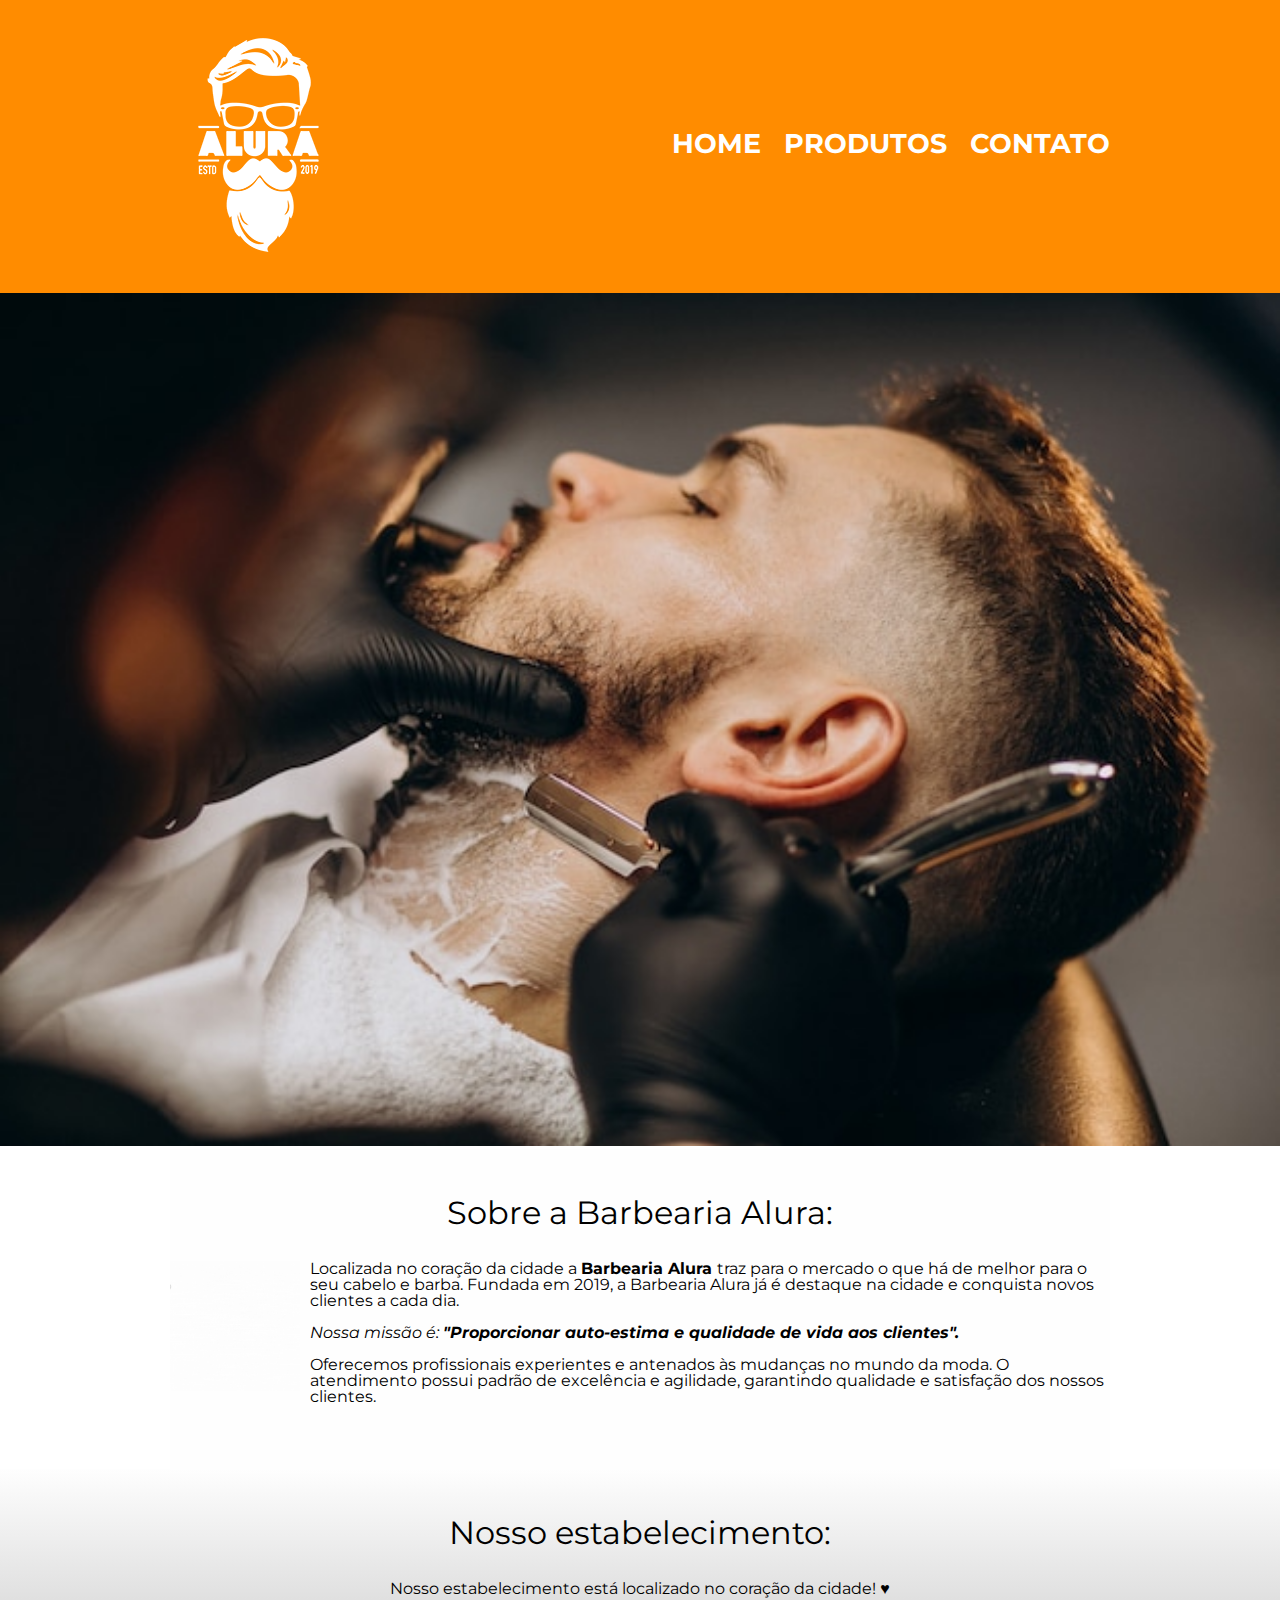
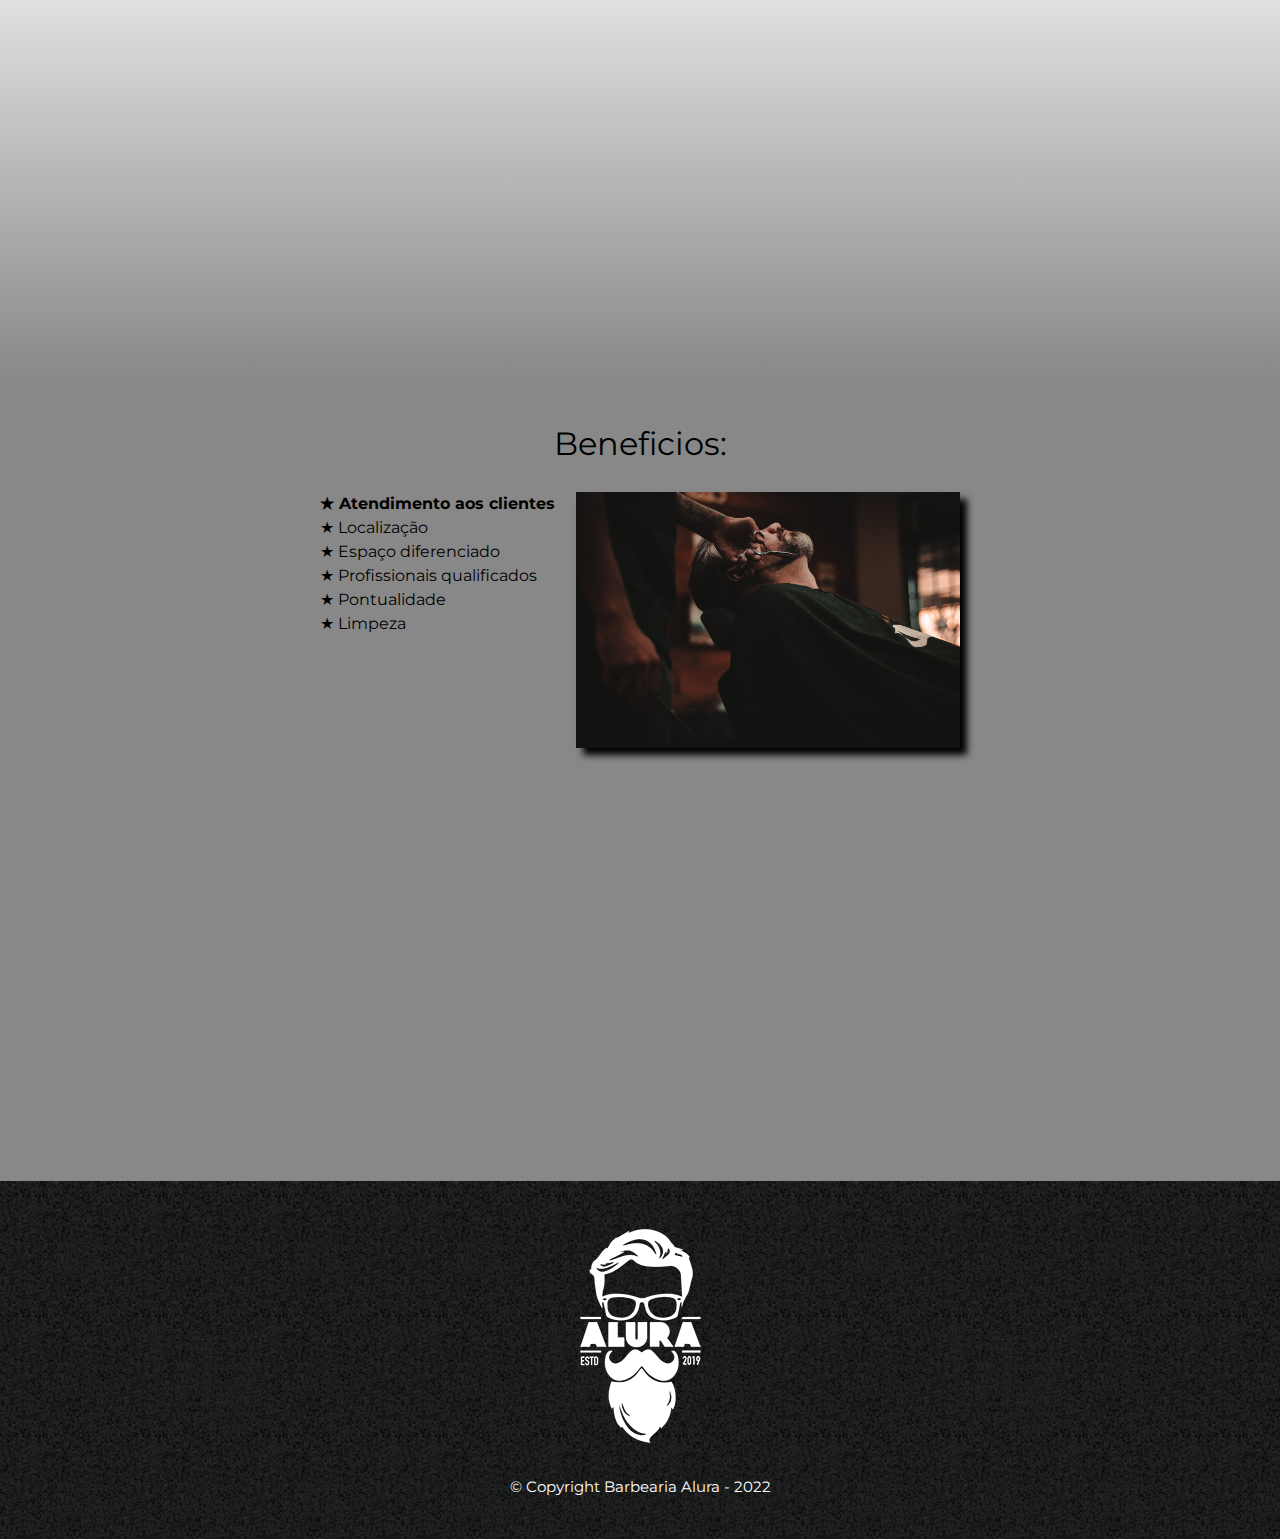
<file: HTML e CSS/index.html>
<!DOCTYPE html>
<html lang="pt-br">

    <head>
      <meta charset="UTF-8">
      <title> Barbaria Alura </title>
      <link rel="stylesheet" href="reset.css">
      <link rel="stylesheet" href="style.css">
      <link href="https://fonts.googleapis.com/css?family=Montserrat&display=swap" rel="stylesheet">
    </head>

<body>
    <header> 
        <div class="caixa">
            <h1> <img src="img/logo-branco.png"> </h1>
            <nav>
                <ul>
                    <li><a href="index.html"> Home </a></li>
                    <li><a href="produtos.html"> Produtos </a></li>
                    <li><a href="contato.html"> Contato </a></li>
                </ul>
            </nav>
        </div>
    </header>

    <img class="banner" src="img/banner.jpg">

    <main>
        <section class="principal">
            <h2 class="titulo-principal"> Sobre a Barbearia Alura: </h2>

            <img class="utensilhos" src="img/utensilhos.gif" alt="Logo em gif">

            <p> Localizada no coração da cidade a <strong> Barbearia Alura </strong> traz para o mercado o que há de 
                melhor para o seu cabelo e barba. Fundada em 2019, a Barbearia Alura já é destaque na cidade e conquista novos clientes a cada dia. </p>

            <p id="missao"> <em> Nossa missão é: <strong> "Proporcionar auto-estima e qualidade de vida aos clientes". </strong> </em> </p>

            <p> Oferecemos profissionais experientes e antenados às mudanças no mundo da moda. O atendimento possui 
                padrão de excelência e agilidade, garantindo qualidade e satisfação dos nossos clientes. </p> 
        </section>

        <section class="mapa">
            <h3 class="titulo-principal"> Nosso estabelecimento: </h3>
            <p> Nosso estabelecimento está localizado no coração da cidade! &hearts; </p> 
            
            <div class="mapa-conteudo">
                <iframe src="https://www.google.com/maps/embed?pb=!1m18!1m12!1m3!1d117763.76042132557!2d-47.360991300095975!3d-22.723873177758104!2m3!1f0!2f0!3f0!3m2!1i1024!2i768!4f13.1!3m3!1m2!1s0x94c890a71cafb7ff%3A0x53f1339f749c58bd!2sAmericana%20-%20SP!5e0!3m2!1spt-BR!2sbr!4v1644003090269!5m2!1spt-BR!2sbr" width="100%" height="300" style="border:0;" allowfullscreen="" loading="lazy">
                </iframe>
            </div>
        </section>
   

    <section  class="beneficios">
            <h3 class="titulo-principal"> Beneficios: </h3>
            <div class="conteudo-beneficios">
                <ul class="lista-beneficios">
                    <li class="itens"> Atendimento aos clientes </li>
                    <li class="itens"> Localização </li>
                    <li class="itens"> Espaço diferenciado </li>
                    <li class="itens"> Profissionais qualificados </li>
                    <li class="itens"> Pontualidade </li>
                    <li class="itens"> Limpeza </li>
                </ul><img src="img/beneficios.jpg" class="imagem-beneficios">
            </div>
            
            <div class="video">
                 <iframe width="560" height="315" src="https://www.youtube.com/embed/wcVVXUV0YUY" title="YouTube video player" frameborder="0" allow="accelerometer; autoplay; clipboard-write; encrypted-media; gyroscope; picture-in-picture" allowfullscreen>
                 </iframe>
            </div>
    </section>
    </main>

    <footer> 
        <img src="img/logo-branco.png">
        <p class="copyrigth"> &copy; Copyright Barbearia Alura - 2022 </p>
    </footer>
        
</body>
</html>
</file>
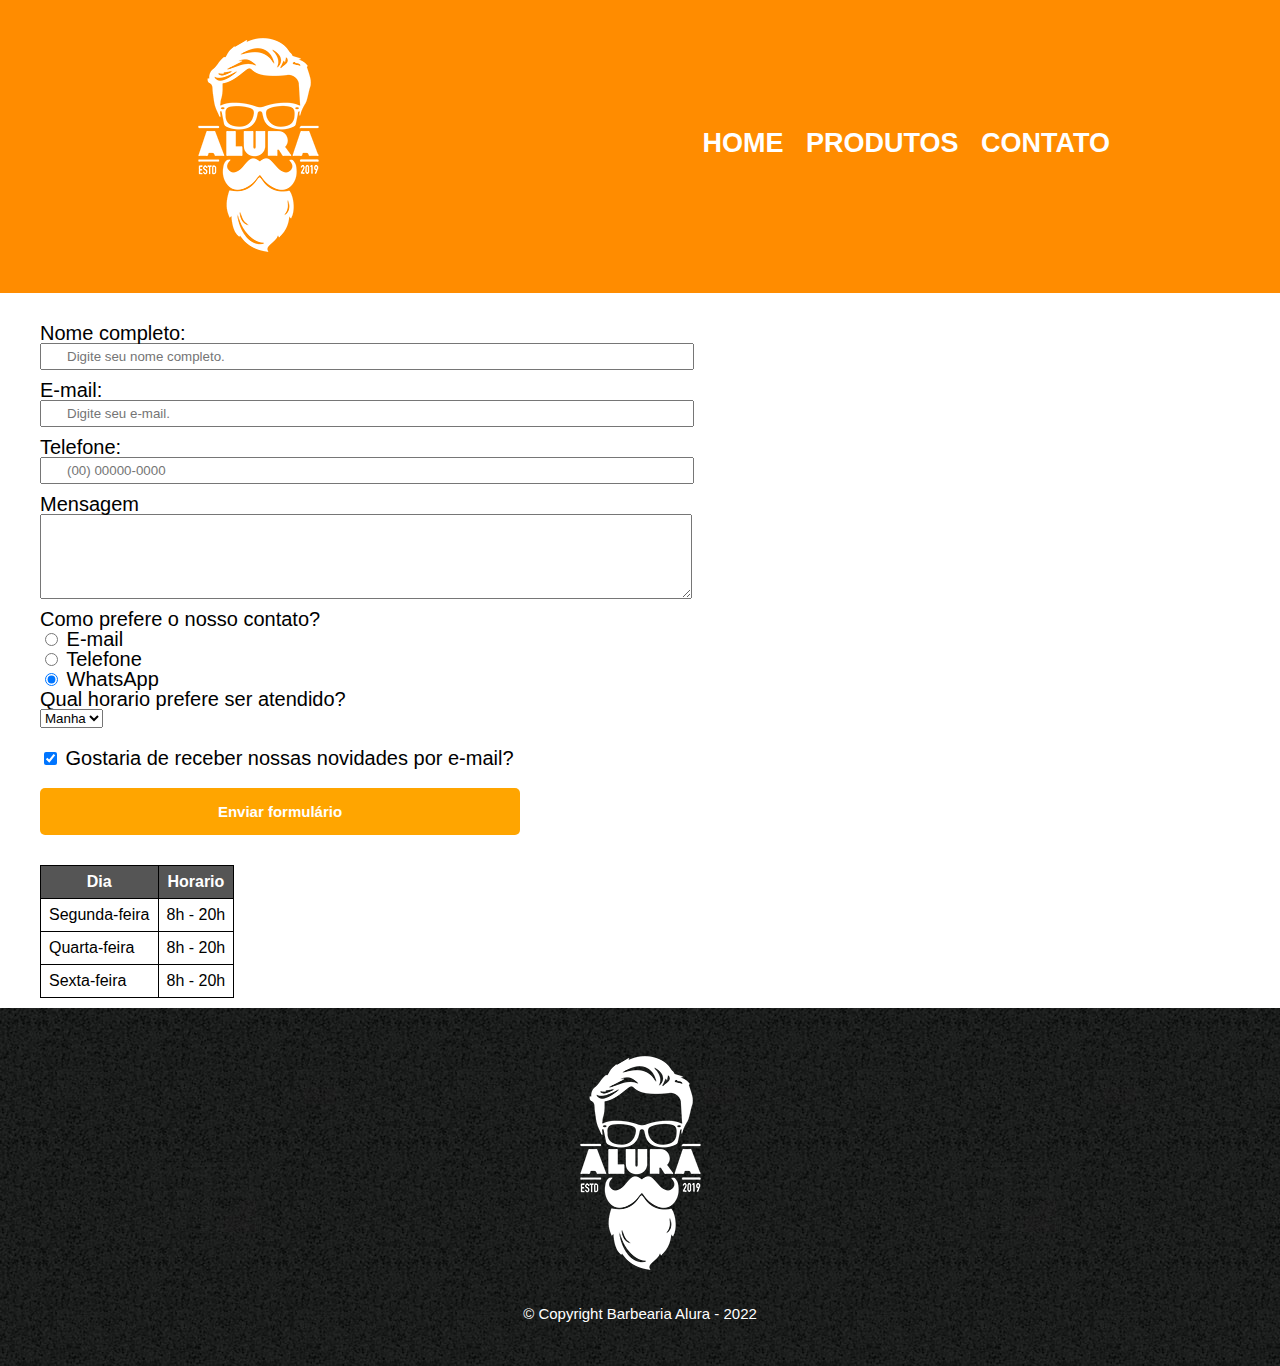
<file: HTML e CSS/contato.html>
<!DOCTYPE html>
<html>
    <head>
        <meta charset="UTF-8">
        <title> Contato - Barbearia </title>
        <link rel="stylesheet" href="reset.css">
        <link rel="stylesheet" href="style.css">
    </head>
    <body>
        <header> 
            <div class="caixa">
                <h1> <img src="img/logo-branco.png" alt="Logo da Barbearia Alura"> </h1>
                <nav>
                    <ul>
                        <li><a href="index.html"> Home </a></li>
                        <li><a href="produtos.html"> Produtos </a></li>
                        <li><a href="contato.html"> Contato </a></li>
                    </ul>
                </nav>
            </div>
        </header>
       
        <main>
            <form>
                 <label for="Nome completo"> Nome completo: </label>
                 <input type="text" id="Nome completo" class="input-padrao" required placeholder="Digite seu nome completo."> 

                 <label for="E-mail"> E-mail: </label>
                 <input type="text" id="E-mail" class="input-padrao" required placeholder="Digite seu e-mail.">

                 <label for="Telefone"> Telefone: </label>
                 <input type="text" id="Telefone" class="input-padrao" required placeholder="(00) 00000-0000">

                 <label for="Mensagem"> Mensagem </label>
                 <textarea cols="68" rows="5" id="Mensagem" class="input-padrao" required> </textarea>

                 <fieldset>
                    <legend> Como prefere o nosso contato? </legend>
                    <label for="radio-email"><input type="radio" name="contato" value="email" id="radio-email"> E-mail </label>
                    <label for="radio-telefone"><input type="radio" name="contato" value="Telefone" id="radio-telefone"> Telefone </label>
                    <label for="radio-whatsapp"><input type="radio" name="contato" value="WhatsApp" id="radio-whatsapp" checked> WhatsApp </label>
                 </fieldset>

                 <fieldset>
                    <legend> Qual horario prefere ser atendido? </legend>
                    <select>
                        <option> Manha </option>
                        <option> Tarde </option>
                        <option> Noite </option>
                    </select>
                 </fieldset>

                 <label class="checkbox"><input type="checkbox" checked> Gostaria de receber nossas novidades por e-mail? </label>

                 <input type="submit" value="Enviar formulário" class="enviar">
            </form>
            <table>
                <thead>
                    <tr>
                        <th>Dia</th>
                        <th>Horario</th>
                    </tr>
                </thead>
                <tbody>
                    <tr>
                        <td>Segunda-feira </td>
                        <td>8h - 20h</td>
                    </tr>
                    <tr>
                        <td>Quarta-feira</td>
                        <td>8h - 20h</td>
                    </tr>
                    <tr>
                    <td>Sexta-feira</td>
                    <td>8h - 20h</td>
                    </tr>
                </tbody>
            </table>
        </main>

        <footer> 
            <img src="img/logo-branco.png" alt="Logo da Barbearia Alura">
            <p class="copyrigth"> &copy; Copyright Barbearia Alura - 2022 </p>
        </footer>
    </body>
</html>
</file>
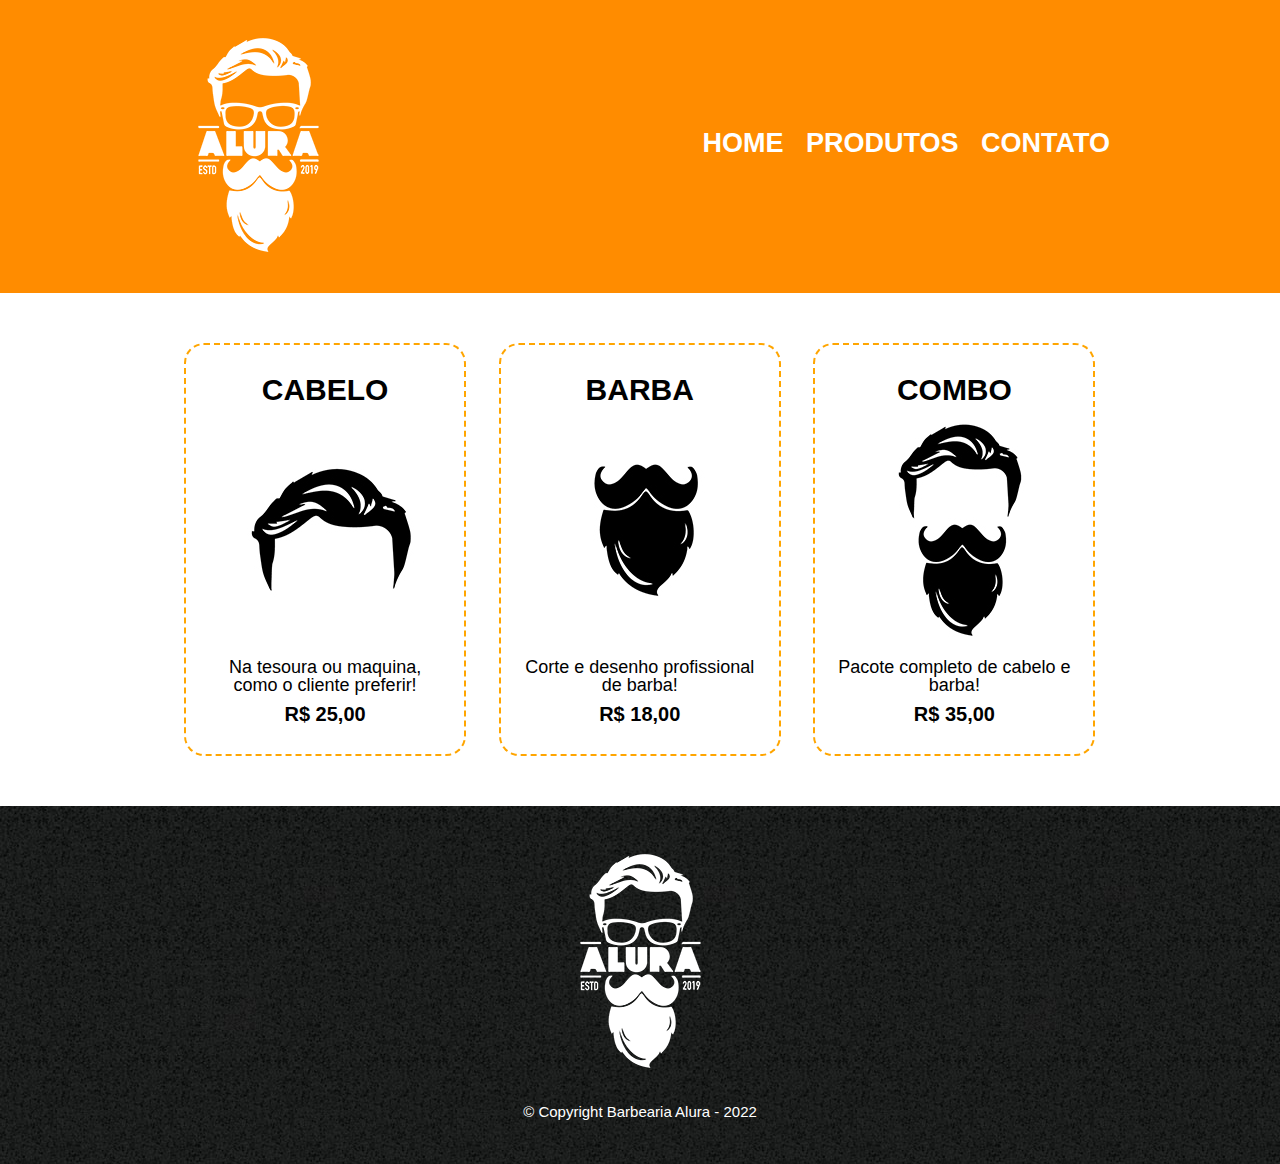
<file: HTML e CSS/produtos.html>
<!DOCTYPE html>
<html>
    <head>
        <meta charset="UTF-8">
        <title> Produtos - Barbearia </title>
        <link rel="stylesheet" href="reset.css">
        <link rel="stylesheet" href="style.css">
    </head>
    <body>
        <header> 
            <div class="caixa">
                <h1> <img src="img/logo-branco.png"> </h1>
                <nav>
                    <ul>
                        <li><a href="index.html"> Home </a></li>
                        <li><a href="produtos.html"> Produtos </a></li>
                        <li><a href="contato.html"> Contato </a></li>
                    </ul>
                </nav>
            </div>
        </header>
        <main>
            <ul class="produtos">
                <li>
                    <h2> Cabelo </h2>
                    <img src="img/cabelo.jpg">
                    <p class="produto-descricao"> Na tesoura ou maquina, como o cliente preferir! </p>
                    <p class="produto-preco"> R$ 25,00 </p>
                </li>
                <li>
                    <h2>  Barba </h2>
                    <img src="img/barba.jpg">
                    <p class="produto-descricao"> Corte e desenho profissional de barba! </p>
                    <p class="produto-preco"> R$ 18,00 </p>
                </li>
                <li>
                    <h2> Combo </h2>
                    <img src="img/cabelo+barba.jpg">
                    <p class="produto-descricao"> Pacote completo de cabelo e barba! </p>
                    <p class="produto-preco"> R$ 35,00 </p>
                </li>
            </ul>
        </main>

        <footer> 
            <img src="img/logo-branco.png">
            <p class="copyrigth"> &copy; Copyright Barbearia Alura - 2022 </p>
        </footer>
    </body>
</html>
</file>
<file: HTML e CSS/style.css>
body {
    font-family: 'Montserrat', sans-serif;
     }

header {
    background: darkorange ;
    padding: 20px 0;
       }

.caixa {
    position: relative;
    width: 940px;
    margin: 0 auto;
       }

nav {
    position: absolute;
    top: 110px;
    right: 0;
    }

nav li {
    display: inline;
    margin: 0 0 0 15px;
       }

nav a {
    text-transform: uppercase;
    color: white;
    font-weight: bold;
    font-size: 27px;
    text-decoration: none;
       }

nav a:hover {
    color: black;
    text-decoration: underline;
            }

.produtos {
    width: 940px;
    margin: 0 auto;
    padding: 50px;
          }   

.produtos li {
    display: inline-block;
    text-align: center;
    width: 30%;
    vertical-align: top;
    margin: 0 1.5%;
    padding: 30px 20px;
    box-sizing: border-box;
    border-color: #FFA500;
    border-width: 2px;
    border-style: dashed;
    border-radius: 20px;
             }

.produtos li:hover {
    border-color: #FF8C00;
                   }

.produtos li:active {
    border-color: #FF4500;
                    }   

.produtos li:hover h2 {
    font-size: 35px;
                      }

.produtos h2 {
    text-transform: uppercase;
    font-size: 30px;
    font-weight: bold;
             }
    
.produto-descricao {
    font-size: 18px;
                   }

.produto-preco {
    font-size: 20px;
    font-weight: bold;
    margin-top: 10px;
               }

footer {
    text-align: center;
    background: url("img/bg.jpg");
    padding: 30px 0;
       }

.copyrigth {
    color: white;
    font-size: 15px;
    margin: 15px 0;
         }

main {
    
     }

form {
    margin: 30px 40px 0;
     }

form label, form legend {
    display: block;
    font-size: 20px;
    margin: 0 4 10px;
           }
    
.input-padrao {
    display: block;
    margin: 0 0 10px;
    padding: 4px 25px;
    width: 50%;
              }
    
.checkbox {
    margin: 20px 0;
          }

.enviar {
    width: 40%;
    padding: 15px 0;
    background: orange;
    color: white;
    font-weight: bold;
    font-size: 15px;
    border: none;
    border-radius: 5px;
    transition: 1s all;
    cursor: pointer;
        }

.enviar:hover {
    background: darkorange;
    transform: scale(1.1);
}

table {
    margin:30px 30px 10px 40px ;
      }

thead {
    background: #555555;
    color: white;
    font-weight: bold;
      }

td, th {
    border: 1px solid #000000;
    padding: 8px;
       }

/* CSS da pagina inicial */
.banner {
    width: 100%;
        }

.titulo-principal {
    text-align: center;
    font-size: 2em;
    margin: 0 0 1em;
    clear: left;
    /* text-shadow: 2px 2px grey;*/
                  }
         
.principal {
    padding: 3em 0;
    background: #FEFEFE;
    width: 940px;
    margin: 0 auto;
           }

.principal p {
    margin: 0 0 1em;
             }

.principal strong {
    font-weight: bold;
                  }

.principal em {
    font-style: italic;
              }

.utensilhos {
    width: 130px;
    float: left;
    margin: 0 10px 30px 0;
            }   
        
.mapa {
    padding: 3em 0;
    background: linear-gradient(#FEFEFE, #888888);
      }

.mapa-conteudo {
    width: 940px;
    margin: 0 auto;
               }
            
.mapa p {
    margin: 0 0 2em;
    text-align: center;
        }

.beneficios {
    padding: 3em 0;
    background: #888888;
            }   

.conteudo-beneficios {
    width: 640px;
    margin: 0 auto;
                     }

.lista-beneficios {
    width: 40%;
    display: inline-block;
    vertical-align: top;
                  }
                
.itens {
    line-height: 1.5;
       }

.itens:first-child {
    font-weight: bold;
       }

.itens:before{
    content: "★";
            }

.imagem-beneficios {
    width: 60%;
    box-shadow: 7px 7px 7px #000000;
                   }

.video {
    width: 560px;
    margin: 2em auto;
       }
</file>
